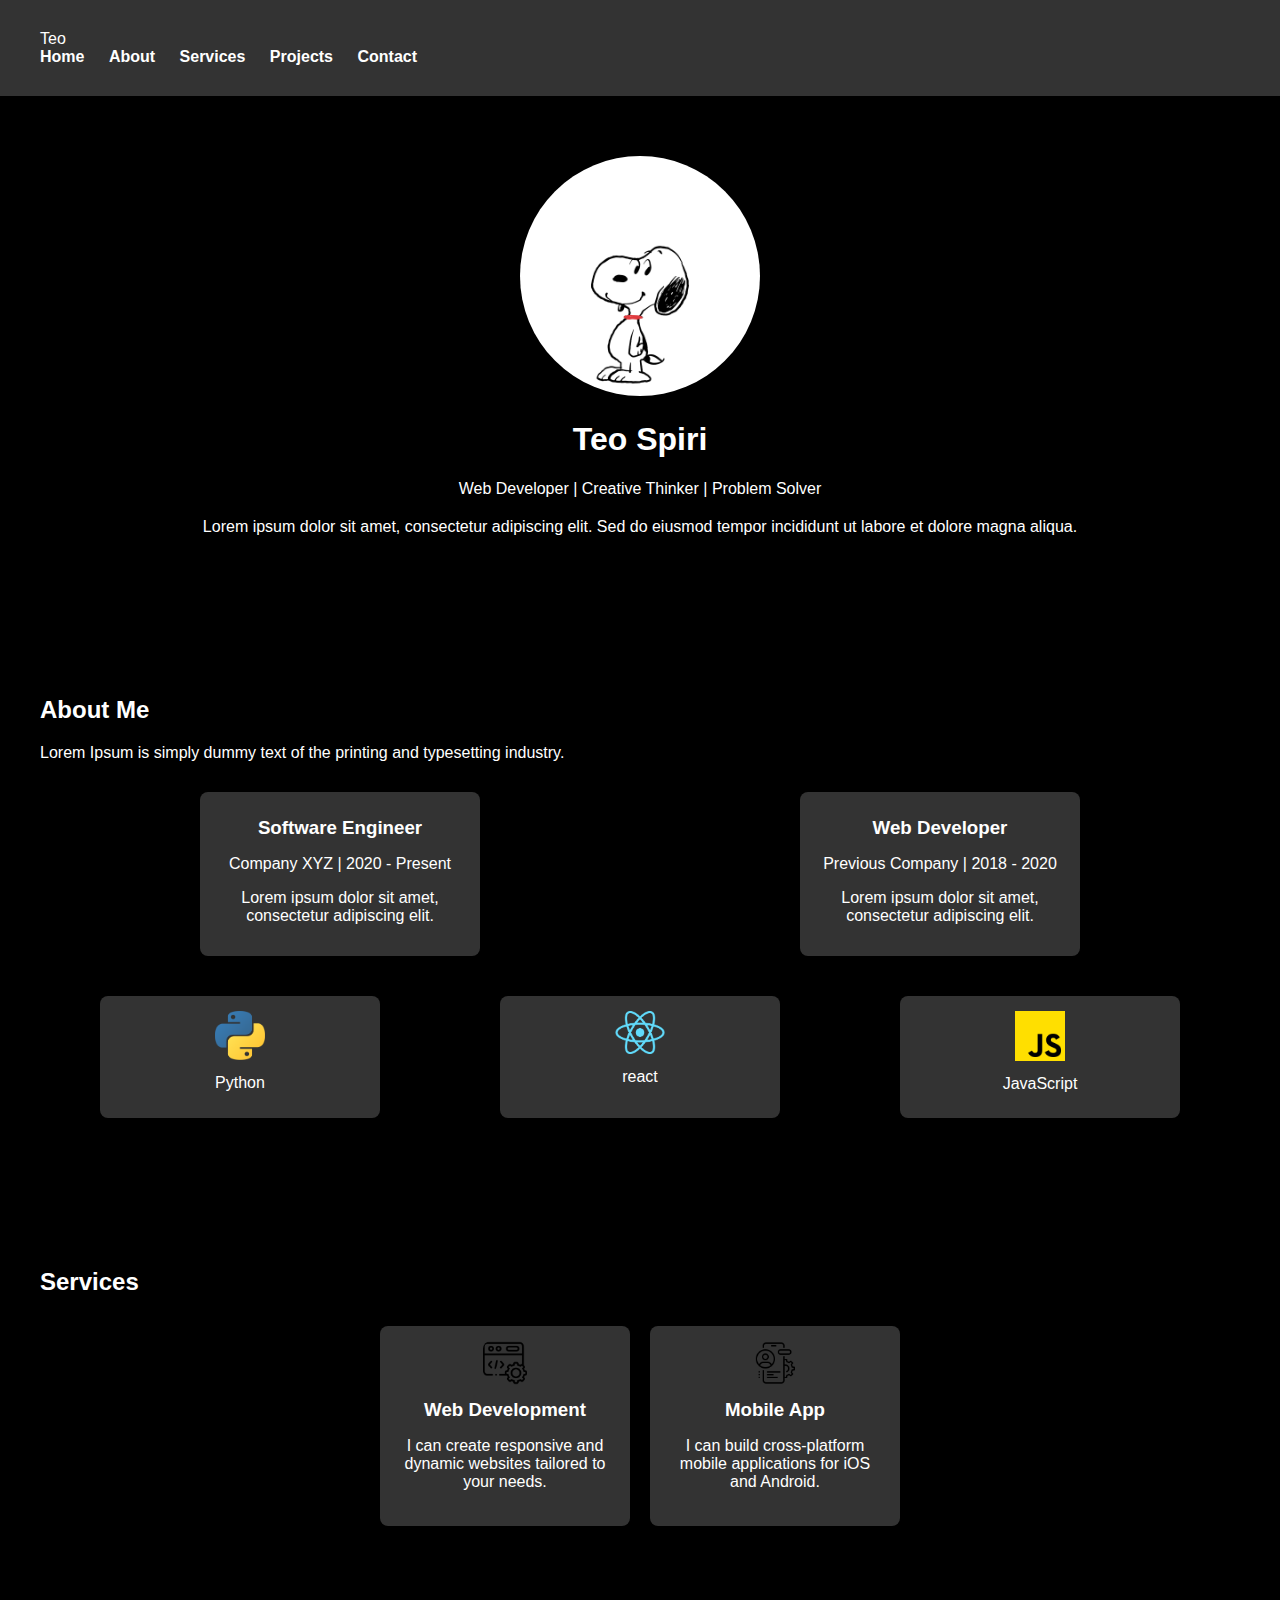
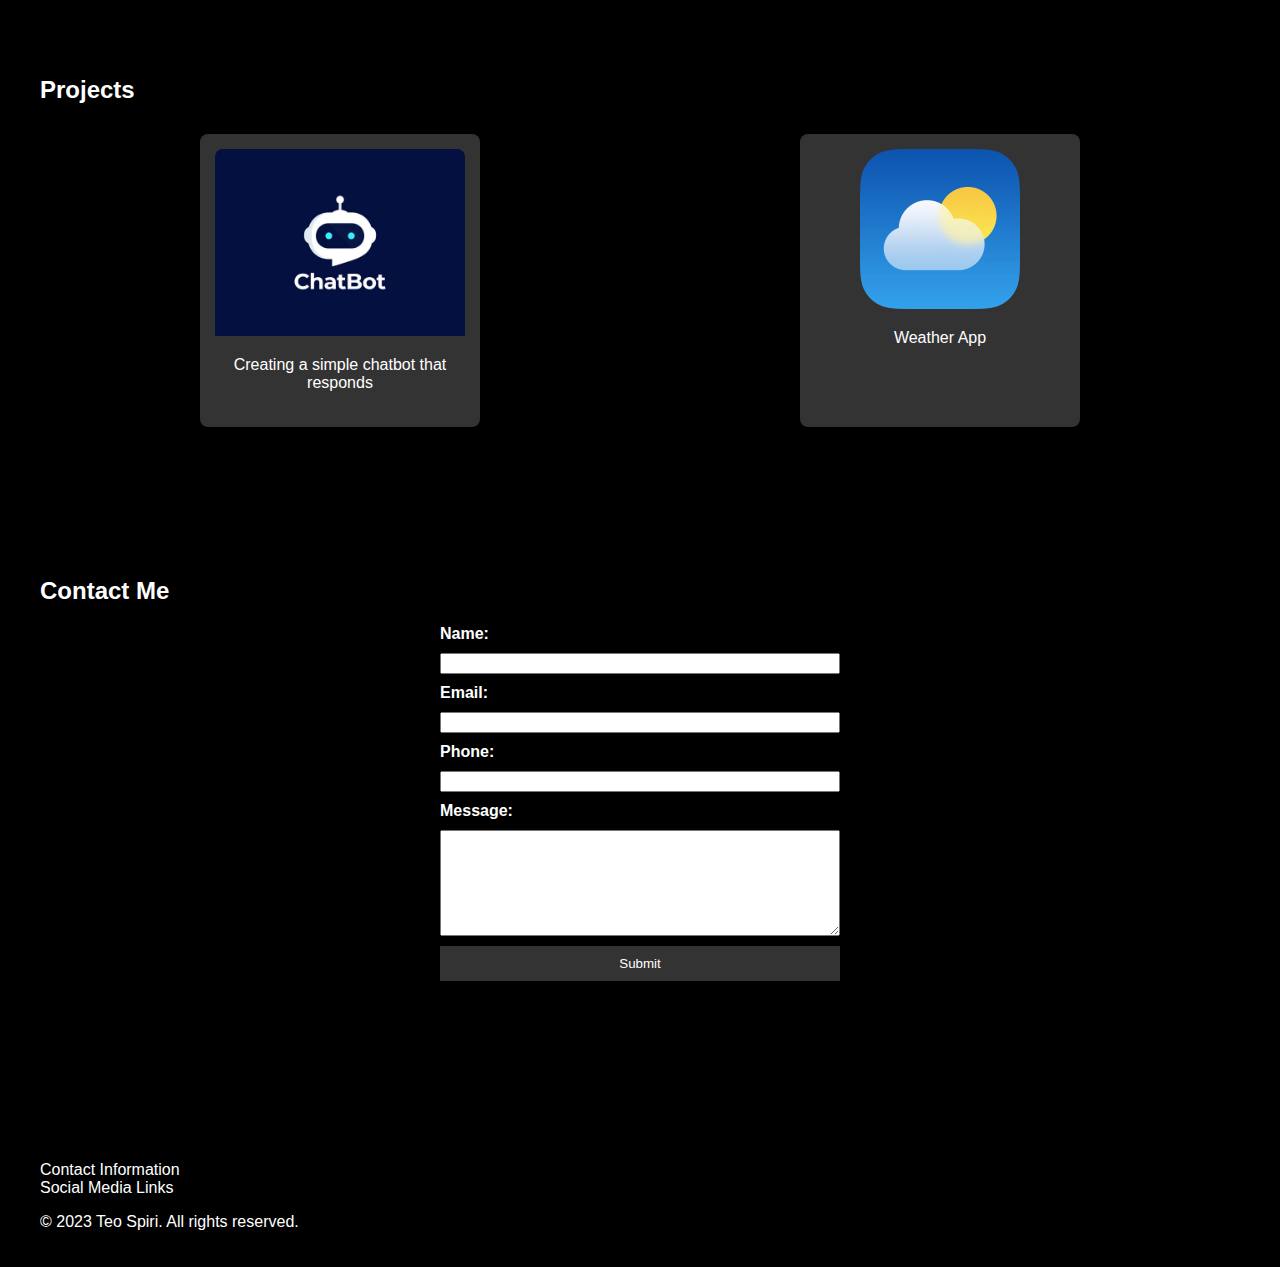
<file: index.html>
<!DOCTYPE html>
<html lang="en">
<head>
    <meta charset="UTF-8">
    <meta name="viewport" content="width=device-width, initial-scale=1.0">
    <link rel="stylesheet" href="day_1.css">
    <script defer src="day_1.js"></script>
    <title>Your Portfolio</title>
    <style>
        .project-card {
            cursor: pointer; /* Add a pointer cursor to indicate it's clickable */
        }
    </style>
</head>
<body>
    <header>
        <div class="container">
            <div id="logo">Teo</div>
            <nav>
                <ul>
                    <li><a href="#home">Home</a></li>
                    <li><a href="#about">About</a></li>
                    <li><a href="#services">Services</a></li>
                    <li><a href="#projects">Projects</a></li>
                    <li><a href="#contact">Contact</a></li>
                </ul>
            </nav>
        </div>
    </header>

    <section id="home">
        <div class="container">   
            <img src="your-photo.jpg" alt="Your Photo" class="profile-photo">
            <div class="text-content">
                <h1>Teo Spiri</h1>
                <p>Web Developer | Creative Thinker | Problem Solver</p>
                <p>Lorem ipsum dolor sit amet, consectetur adipiscing elit. Sed do eiusmod tempor incididunt ut labore et dolore magna aliqua.</p>
            </div>
        </div>
    </section>
    

    <section id="about">
        <div class="container">
            <h2>About Me</h2>
            <p>Lorem Ipsum is simply dummy text of the printing and typesetting industry. </p>
    
            <div class="experience-cards">
                <div class="experience-card">
                    <h3>Software Engineer</h3>
                    <p>Company XYZ | 2020 - Present</p>
                    <p>Lorem ipsum dolor sit amet, consectetur adipiscing elit.</p>
                </div>
    
                <div class="experience-card">
                    <h3>Web Developer</h3>
                    <p>Previous Company | 2018 - 2020</p>
                    <p>Lorem ipsum dolor sit amet, consectetur adipiscing elit.</p>
                </div>
            </div>
    
            <div class="language-cards">
                <div class="language-card">
                    <img src="python.png" alt="HTML">
                    <p>Python</p>
                </div>
    
                <div class="language-card">
                    <img src="react.png" alt="CSS">
                    <p>react</p>
                </div>
    
                <div class="language-card">
                    <img src="js-icon.png" alt="JavaScript">
                    <p>JavaScript</p>
                </div>
            </div>
        </div>
    </section>
    
    <section id="services">
        <div class="container">
            <h2>Services</h2>
    
            <div class="service-cards">
                <div class="service-card">
                    <img src="coding.png" alt="Service 1">
                    <h3>Web Development</h3>
                    <p>I can create responsive and dynamic websites tailored to your needs.</p>
                </div>
    
                <div class="service-card">
                    <img src="ui-design.png" alt="Service 2">
                    <h3>Mobile App </h3>
                    <p>I can build cross-platform mobile applications for iOS and Android.</p>
                </div>
    
            </div>
        </div>
    </section>
    

        <section id="projects">
        <div class="container">
            <h2>Projects</h2>
    
            <div class="project-cards">
                <div class="project-card" onclick="openProjectModal(1,2)">
                    <img src="chatbot.png" alt="Project 1">
                    <p>Creating a simple chatbot that responds</p>
                </div>
    
                <div class="project-card" onclick="navigateToIndex()">
                    <img src="weather.png" alt="Project 2">
                    <p>Weather App</p>
                </div>
            
                <script>
                    function navigateToIndex() {
                        window.location.href = 'project.html';
                        // You can also use other navigation techniques as mentioned in the previous example.
                    }
                </script>
            </div>
        </div>
    </section>

    
    <section id="contact">
        <div class="container" style=" margin-bottom: 100px;">
            <h2>Contact Me</h2>
            <form id="contactForm" onsubmit="return validateForm()">
                <label for="name">Name:</label>
                <input type="text" id="name" name="name" required>
    
                <label for="email">Email:</label>
                <input type="email" id="email" name="email" required>
    
                <label for="phone">Phone:</label>
                <input type="tel" id="phone" name="phone" pattern="355[0-9]{9}" required>
                
                <label for="message">Message:</label>
                <textarea id="message" name="message" required></textarea>
    
                <button type="submit">Submit</button>
            </form>
        </div>
    </section>

    <footer>
        <div class="container">
            <div id="contactInfo">Contact Information</div>
            <div id="socialMedia">Social Media Links</div>
            <p>&copy; 2023 Teo Spiri. All rights reserved.</p>
        </div>
    </footer>
</body>
</html>
</file>
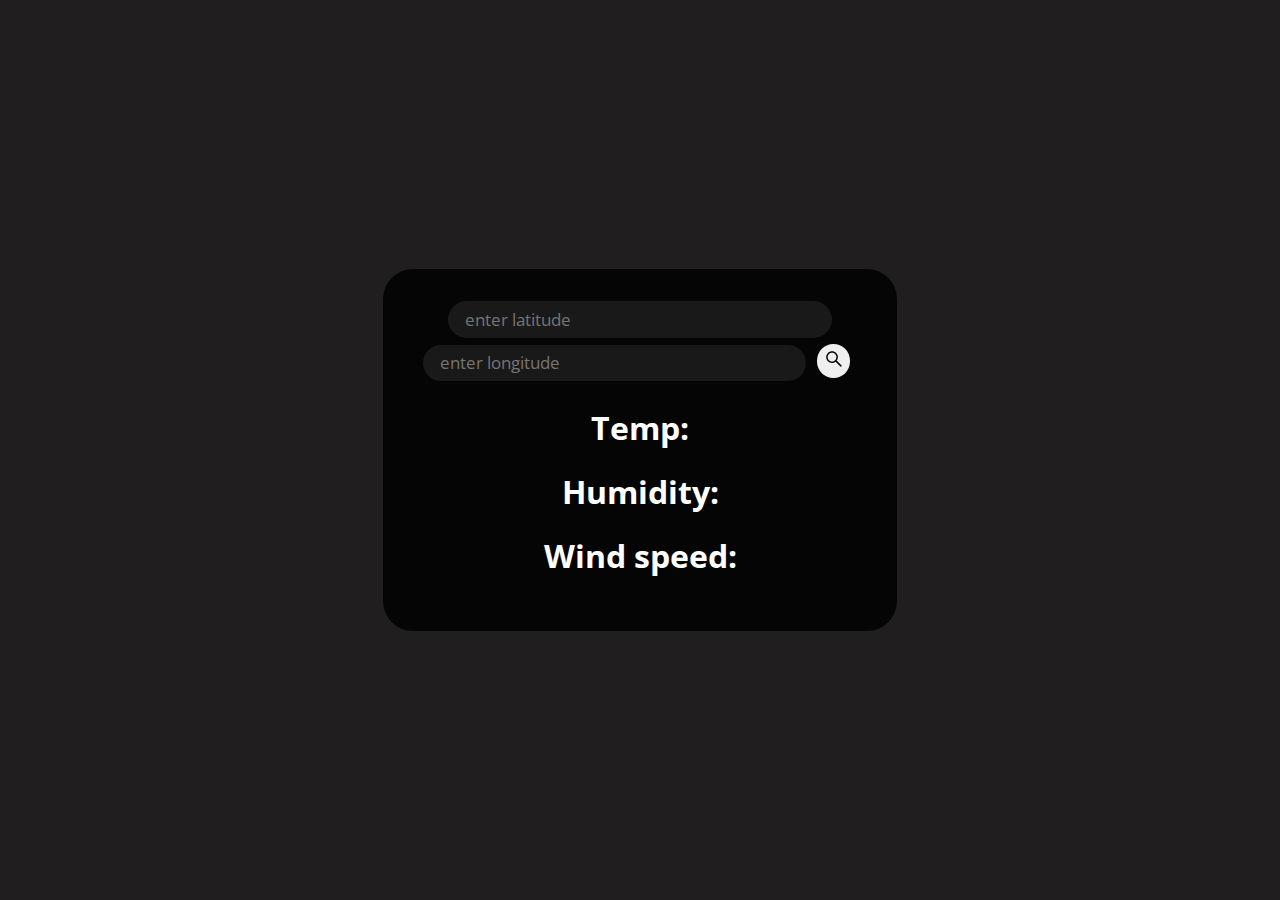
<file: project.html>
<!DOCTYPE html>
<html lang="en">
<head>
  <!--Importing stylesheet-->
    <link rel="stylesheet" href="style.css">

    <meta charset="UTF-8">
    <meta http-equiv="X-UA-Compatible" content="IE=edge">
    <meta name="viewport" content="width=device-width, initial-scale=1.0">

    <!--Google font-->
    <link rel="preconnect" href="https://fonts.googleapis.com">
    <link rel="preconnect" href="https://fonts.gstatic.com" crossorigin>
    <link href="https://fonts.googleapis.com/css2?family=Open+Sans:ital,wght@1,300&display=swap" rel="stylesheet">

    <title>Simple Weather App</title>
</head>

<body>
    <div class="Card">

       <div> <!--search bar and button-->
        <input type="text" id="lat" class="search-Input" placeholder="enter latitude">
         

     </div>
     <div> <!--search bar and button-->
          <input type="text" id="long" class="search-Input" placeholder="enter longitude">
          <button onclick="takeUserInput()" class="searchBtn">
            <svg stroke="currentColor" fill="currentColor" stroke-width="0" viewBox="0 0 1024 1024" height="1.5em" width="1.5em" xmlns="http://www.w3.org/2000/svg">
            <path d="M909.6 854.5L649.9 594.8C690.2 542.7 712 479 712 412c0-80.2-31.3-155.4-87.9-212.1-56.6-56.7-132-87.9-212.1-87.9s-155.5 31.3-212.1 87.9C143.2 256.5 112 331.8 112 412c0 80.1 
            31.3 155.5 87.9 212.1C256.5 680.8 331.8 712 412 712c67 0 130.6-21.8 182.7-62l259.7 259.6a8.2 8.2 0 0 0 11.6 0l43.6-43.5a8.2 8.2 0 0 0 0-11.6zM570.4 570.4C528 612.7 471.8 636 412 636s
            -116-23.3-158.4-65.6C211.3 528 188 471.8 188 412s23.3-116.1 65.6-158.4C296 211.3 352.2 188 412 188s116.1 23.2 158.4 65.6S636 352.2 636 412s-23.3 116.1-65.6 158.4z">
            </path>
            </svg>

       </div>
       

       <!--Display-->
       <div class ="resultDisplay">
        <h1 class = "city_temperature">Temp: </h1>
        <h1 class="humidity">Humidity: </h1>
        <h1 class="wind">Wind speed:</h1>
       </div>

    </div>
</body>

<!--importing script from app.js-->
<script src="app.js"></script>

</html>
</file>
<file: day_1.css>
body {
    font-family: 'Arial', sans-serif;
    background-color: #000;
    color: #fff;
    margin: 0;
}

.container {
    max-width: 1200px;
    margin: 0 auto;
    padding: 20px;
}

header {
    background-color: #333;
    padding: 10px 0;
}

nav ul {
    list-style: none;
    padding: 0;
    margin: 0;
}

nav ul li {
    display: inline;
    margin-right: 20px;
}

nav a {
    text-decoration: none;
    color: #fff;
    font-weight: bold;
    font-size: 16px;
}

section {
    padding: 40px 0;
}

h1, h2, h3 {
    color: #fff;
}

form {
    display: grid;
    grid-gap: 10px;
    max-width: 400px;
    margin: 0 auto;
}

button {
    background-color: #333;
    color: #fff;
    padding: 10px;
    border: none;
    cursor: pointer;
}

/* Add this to your existing styles.css file */

#home {
    text-align: center;
    padding: 40px 0; /* Adjust the padding as needed */
}



.profile-container {
    margin-bottom: 20px;
}

.profile-photo {
    max-width: 20%;
    border-radius: 50%;
}

.text-content {
    text-align: center;
}

.text-content p {
    margin-bottom: 20px;
}

/* Add this to your existing styles.css file */

.experience-cards,
.language-cards {
    display: flex;
    justify-content: space-around;
    flex-wrap: wrap;
    margin-top: 20px;
}

.experience-card,
.language-card {
    background-color: #333;
    color: #fff;
    padding: 15px;
    border-radius: 8px;
    width: 250px;
    margin: 10px;
    text-align: center;
}

.experience-card h3,
.language-card p {
    margin: 10px 0;
}

.language-card img {
    max-width: 50px;
}

/* Add this to your existing styles.css file */

.service-cards {
    display: flex;
    flex-wrap: wrap;
    justify-content: center;
    align-items: center;
    margin-top: 20px;
}

.service-card {
    background-color: #333;
    color: #fff;
    padding: 15px;
    border-radius: 8px;
    width: 250px;
    margin: 10px;
    text-align: center;
    box-sizing: border-box; /* Ensures padding is included in the width */
}

.service-card img {
    max-width: 20%;
    border-radius: 8px 8px 0 0;
}

.service-card h3 {
    margin: 10px 0;
}

.service-card p {
    margin-bottom: 20px;
}

/* Add this to your existing styles.css file */

.project-cards {
    display: flex;
    justify-content: space-around;
    flex-wrap: wrap;
    margin-top: 20px;
}

.project-card {
    background-color: #333;
    color: #fff;
    padding: 15px;
    border-radius: 8px;
    width: 250px;
    margin: 10px;
    text-align: center;
    cursor: pointer;
}

.project-card img {
    max-width: 100%;
    border-radius: 8px 8px 0 0;
}

.project-card p {
    margin-bottom: 20px;
}

/* Hover effect */
.project-card:hover {
    box-shadow: 0 0 10px rgba(255, 255, 255, 0.8);
}

/* Add this to your existing styles.css file */

    

form {
    display: grid;
    gap: 10px;
}

label {
    font-weight: bold;
}

textarea {
    height: 100px;
}

button {
    background-color: #333;
    color: #fff;
    padding: 10px;
    border: none;
    cursor: pointer;
}

button:hover {
    background-color: #555;
}
</file>
<file: style.css>
body{
    display: flex;
    justify-content: center;
    align-items: center;
    height: 100vh;
    margin: 0;
    font-family: 'Open Sans', sans-serif;
    background: rgb(32, 30, 30);
    background-image: url('https://source.unsplash.com/1600x900/?landscape');
    
  }

.Card{
    background: #000000d0;
    color: white;
    padding: 2em;
    text-align: center;
    border-radius: 30px;
    width: 100%;
    max-width: 450px;
    margin: 1em;

}

.search-Input {
  border-radius: 24px;
  background: #7c7c7c2b;
  color: white;
  font-family: inherit;
  padding: 0.4em 1em;
  border: none;
  outline: none;
  font-size: 105%;
  border-radius: 24px;
  width: calc(100% - 100px);
}

button {
  margin: 0.5em;
  border-radius: 50%;
  border: none;
  height: 2.5em;
  width: 2.5em;
}

button:hover {
  background-color: rgb(39, 56, 3);
}
</file>
